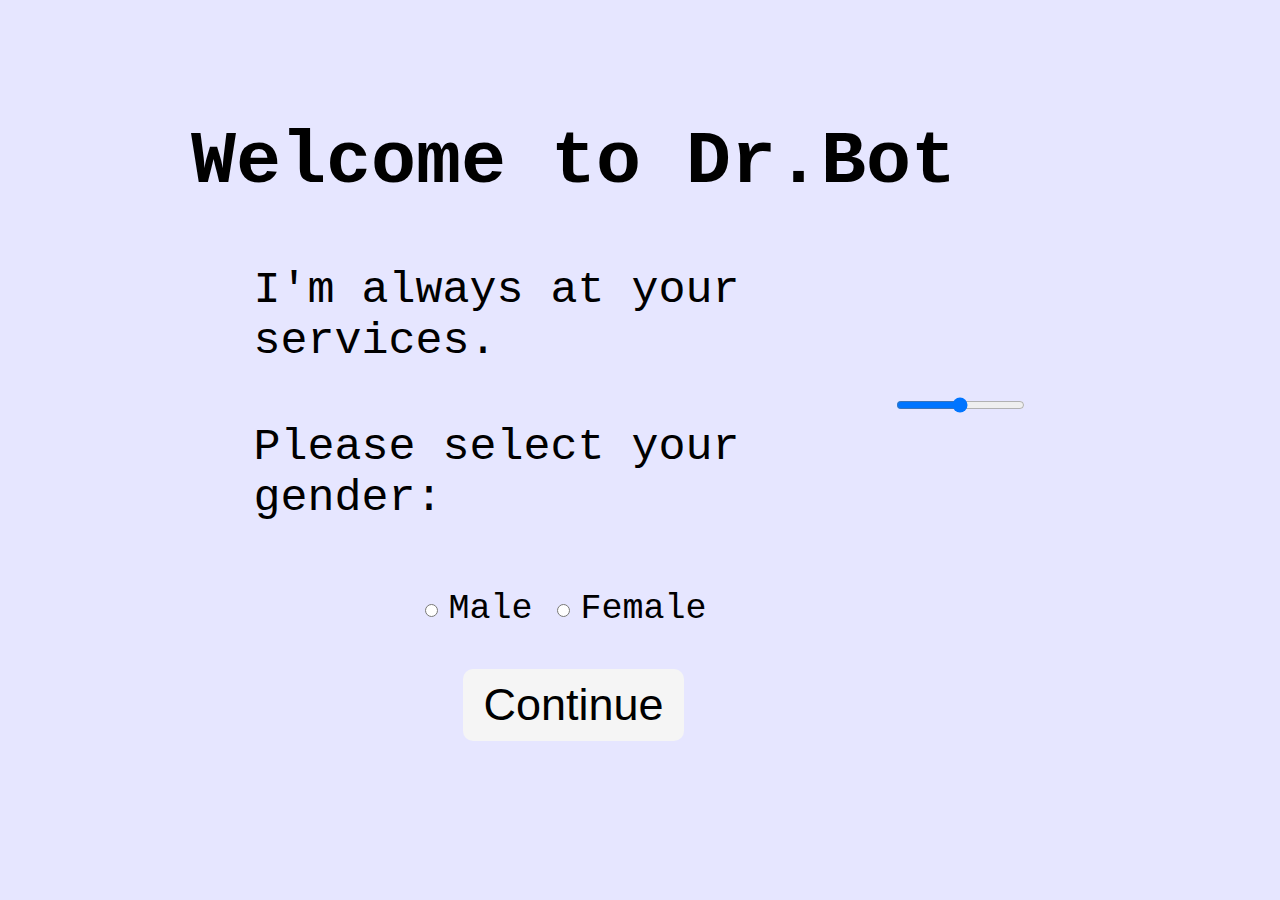
<file: Index.html>
<!DOCTYPE html>
<html lang="en">
<head>
    <meta charset="UTF-8">
    <meta name="viewport" content="width=device-width, initial-scale=1.0">
    <link rel="stylesheet" href="styles.css">
    <title>Gender Selection</title>
</head>
<body>
    <div class="container">
        <h1>Welcome to Dr.Bot</h1>
        <p>I'm always at your services.</p>
        <p>Please select your gender:</p>
        <div class="gender-options">
            <label class="gender-option" id="male-option">
                <input type="radio" name="gender" value="male">
                Male
            </label>
            <label class="gender-option" id="female-option">
                <input type="radio" name="gender" value="female">
                Female
            </label>
        </div>
        <button class="continue-button">Continue</button>
    </div>
    <script src="script.js"></script>
    <input type="range" id="ageSlider" min="0" max="100" step="1">

</body>
</html>
</file>
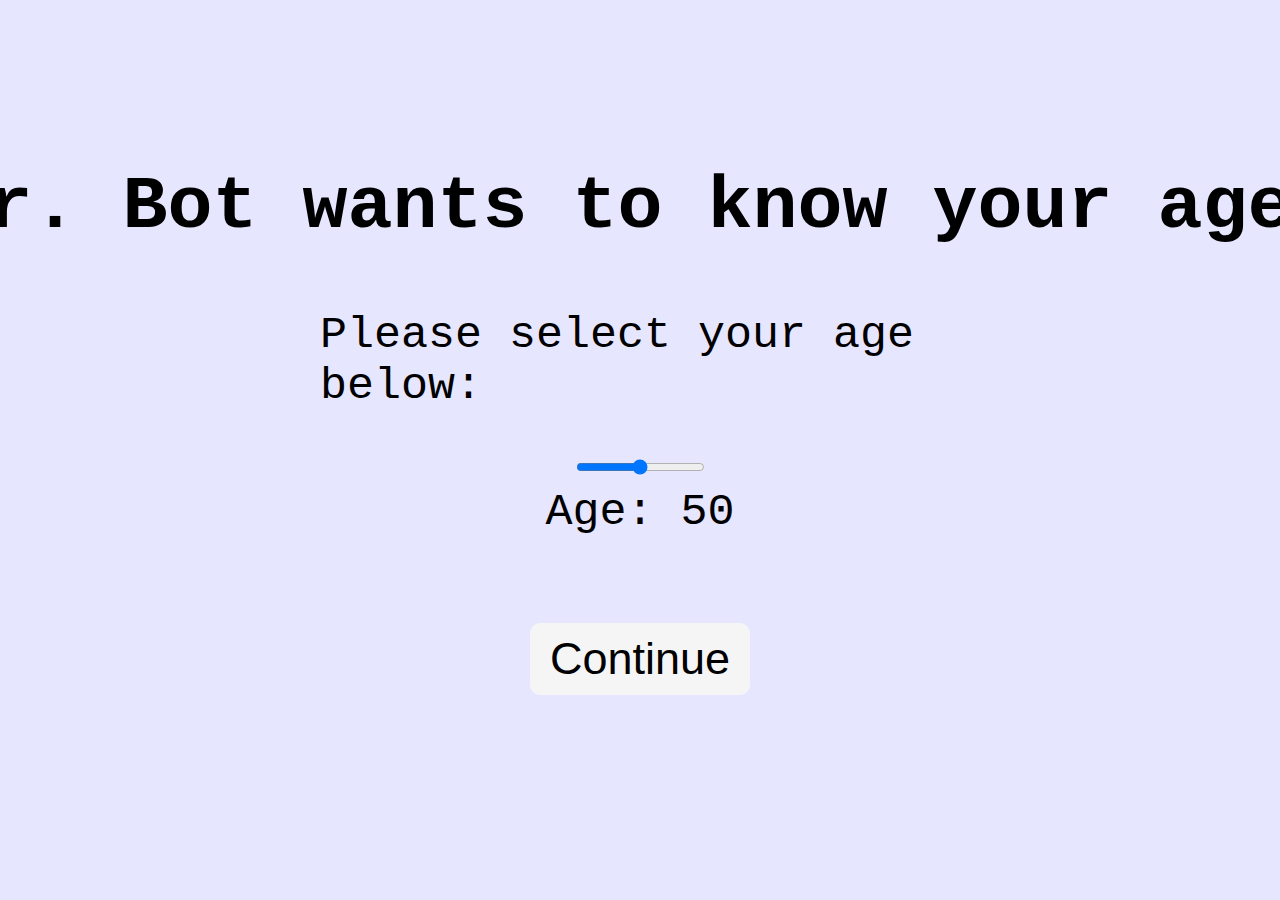
<file: MaleAge.html>
<!DOCTYPE html>
<html lang="en">
<head>
    <meta charset="UTF-8">
    <meta name="viewport" content="width=device-width, initial-scale=1.0">
    <link rel="stylesheet" href="styles.css"> <!-- Link to your common CSS file -->
    <title>Male Age Page</title>
</head>
<body>
    <div class="container">
        <h1>Dr. Bot wants to know your age.</h1>
        <p>Please select your age below:</p>
        <input type="range" id="ageSlider" min="0" max="100" step="1">
        <p id="selectedAge">Age: 0</p>
        <button class="continue-button">Continue</button>
    </div>

    <script src="script.js"></script> <!-- Include any JavaScript if needed -->
</body>
</html>
</file>
<file: styles.css>
body {
    display: flex;
    justify-content: center;
    align-items: center;
    height: 90vh;
    margin: 0;
    background-color: #e6e6ff; /* Mild purple background color */
    font-family: "Courier New", Courier, monospace; /* Monospace font */
}

.container {
    display: flex;
    flex-direction: column; /* Stack elements vertically */
    align-items: center; /* Center horizontally */
    width: 50%; /* Set container width to 50% of the viewport width */
}

/* Set the font size for the heading and button */
h1 {
    font-size: 75px; /* Adjust the font size as needed */
    white-space: nowrap; /* Prevent line breaks */
}

/* Increase the font size for the specific text */
.container p {
    font-size: 45px; /* Adjust the font size as needed */
    margin-top: 10px; /* Reduce the top margin */
}

/* Style the gender options (bold and font size) */
.gender-options {
    display: flex; /* Display options side by side */
    justify-content: center; /* Center options horizontally */
    margin-top: 20px; /* Add space below the text */
}

.gender-option {
    display: flex;
    align-items: center;
    cursor: pointer;
    margin-right: 20px; /* Add spacing between the options */
    font-size: 35px; /* Font size for options */
}

/* Style the radio input */
.gender-option input[type="radio"] {
    margin-right: 10px; /* Add spacing between the radio input and text */
}

/* Style the "Continue" button with more spacing */
.continue-button {
    background-color: #f5f5f5; /* Mild white background */
    color: black; /* Black text color */
    border: none;
    border-radius: 10px; /* Rounded corners */
    padding: 10px 20px; /* Add padding */
    cursor: pointer;
    font-size: 45px; /* Font size for the button */
    margin-top: 40px; /* Add more space below the options */
}
</file>
